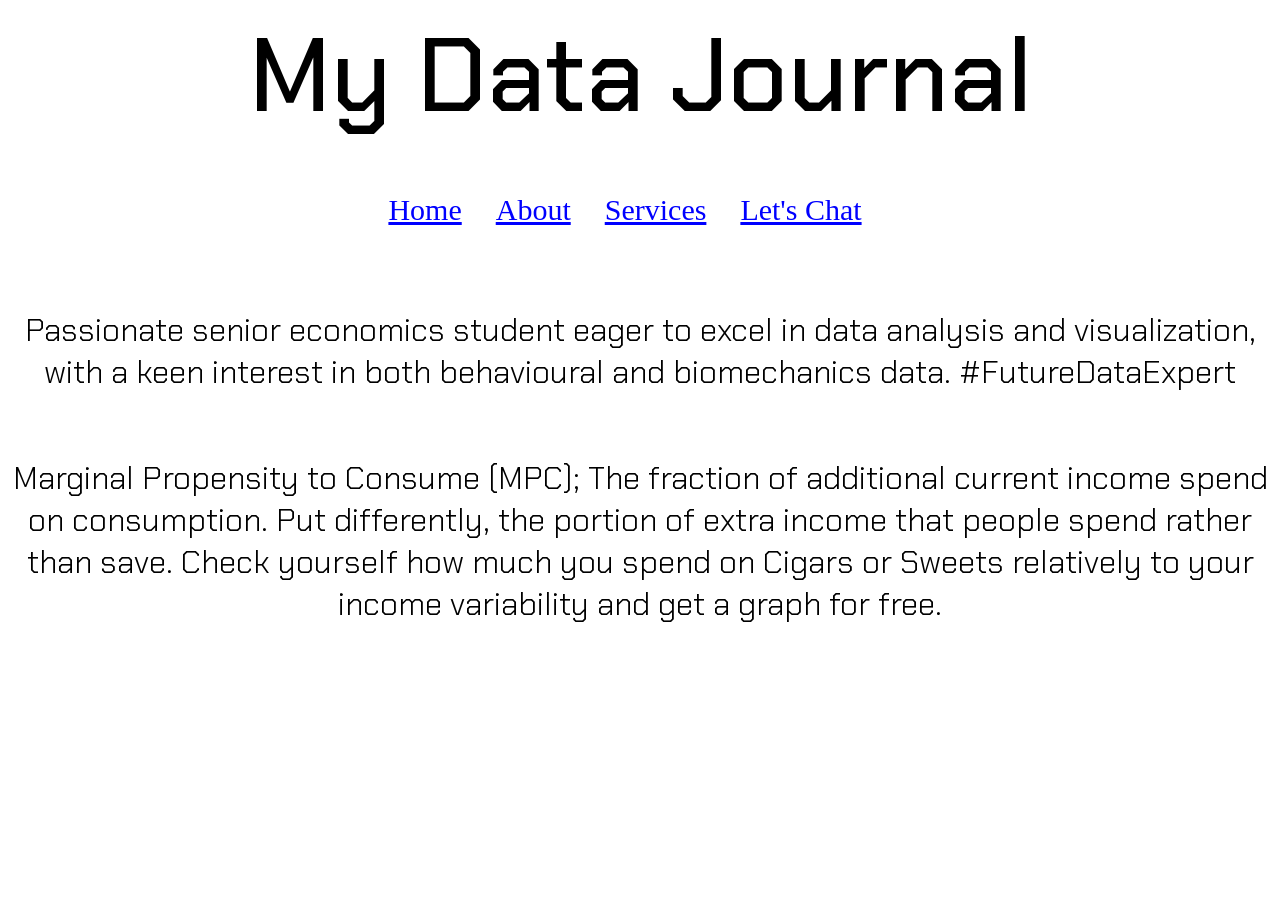
<file: index.html>
<!DOCTYPE html>
<html lang="en">
<head>
   
    <!-- Search Engine Optimization -->
    <meta charset="UTF-8">
    <meta name="viewport" content="width=device-width, initial-scale=1.0">
    <title>My Data Visualization Journal</title>
    <meta name="description" content="This website showcases my work in front-end development
    and the visualization of business and economic data. For business inquiries, please check
    the Services' section.">
    <meta name="keywords" content="Data Visualization, Python, R, Excel, Web Design, Freelance">
    <link rel="stylesheet" href="style.css">
    <link rel="canonical" href="https://www.rodrigosjournal.github.io/">
    <meta name="language" content="English">
    <meta name="author" content="Rodrigo Flores">
    <meta name="robots" content="index, follow">
    <link rel="icon" href="favicon.ico" type="image/x-icon">
    <link rel="stylesheet" href="https://fonts.googleapis.com/css2?family=Chakra+Petch:wght@300&display=swap"> 
</head>

 <body> 
<header>
    <h1>My Data  Journal</h1>
    <div>
        <nav>
            <ul>
                <li><a href="#">Home</a></li>
                <li><a href="#">About</a></li>
                <li><a href="#">Services</a></li>
                <li><a href="#">Let's Chat</a></li>
            </ul>
        </nav>
    </div>
 
</header>


 

<p> Passionate senior economics student eager to excel in data analysis and visualization, with a keen interest in both behavioural and biomechanics data. #FutureDataExpert </p>

<main>
  
<p>Marginal Propensity to Consume (MPC); The fraction of additional current income spend on consumption. Put differently, the portion of extra income that people spend rather than save. 
  Check yourself how much you spend on Cigars or Sweets relatively to your income variability and get a graph for free. </p>

</main>

  </body>
</html>
</file>
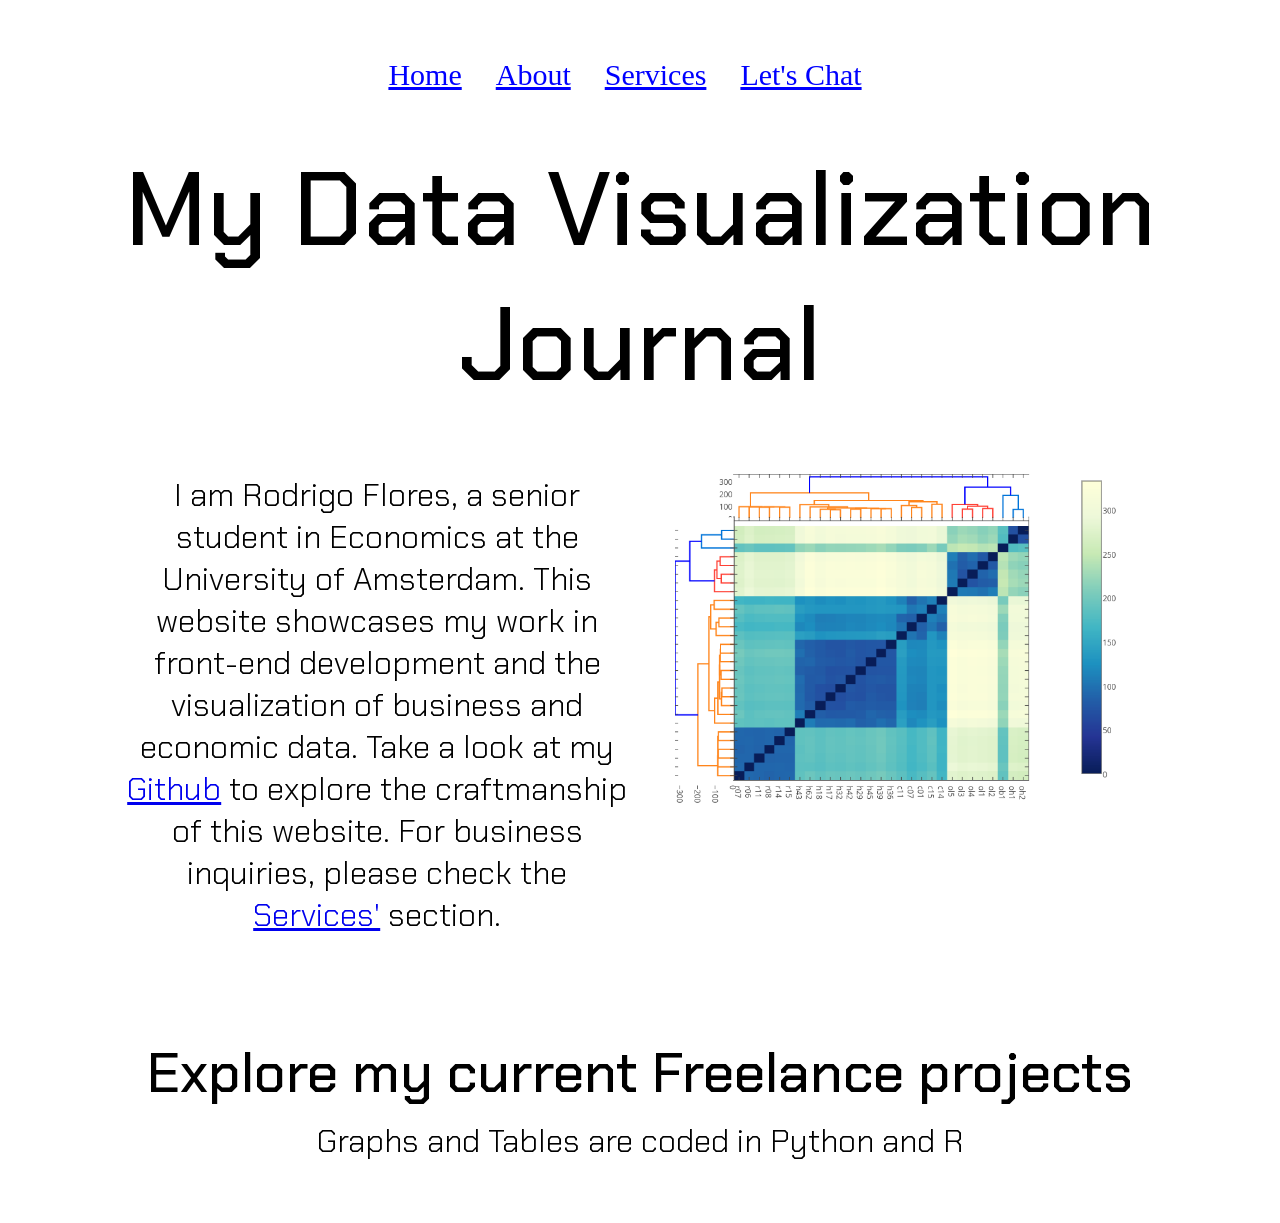
<file: helloworld.html>
<!DOCTYPE html>
<html lang="en">
<head>
   
    <!-- Search Engine Optimization -->
    <meta charset="UTF-8">
    <meta name="viewport" content="width=device-width, initial-scale=1.0">
    <title>My Data Visualization Journal</title>
    <meta name="description" content="This website showcases my work in front-end development 
    and the visualization of business and economic data. For business inquiries, please check 
    the Services' section.">
    <meta name="keywords" content="Data Visualization, Python, R, Excel, Web Design, Freelance">
    <link rel="stylesheet" href="style.css">
    <link rel="canonical" href="https://www.rodrigosjournal.github.io/">
    <meta name="language" content="English">
    <meta name="author" content="Rodrigo Flores">
    <meta name="robots" content="index, follow">
    <link rel="icon" href="favicon.ico" type="image/x-icon">
    <link rel="stylesheet" href="https://fonts.googleapis.com/css2?family=Chakra+Petch:wght@300&display=swap">
   

    <!-- Google Tag Manager -->
        <script>(function(w,d,s,l,i){w[l]=w[l]||[];w[l].push({'gtm.start':
         new Date().getTime(),event:'gtm.js'});var f=d.getElementsByTagName(s)[0],
         j=d.createElement(s),dl=l!='dataLayer'?'&l='+l:'';j.async=true;j.src=
        'https://www.googletagmanager.com/gtm.js?id='+i+dl;f.parentNode.insertBefore(j,f);
         })(window,document,'script','dataLayer','GTM-MD9MXXHC');</script>
     <!-- End Google Tag Manager -->

</head>



<body>

<!-- Google Tag Manager (noscript) -->
<noscript><iframe src="https://www.googletagmanager.com/ns.html?id=GTM-MD9MXXHC"
    height="0" width="0" style="display:none;visibility:hidden"></iframe></noscript>
    <!-- End Google Tag Manager (noscript) -->




<header>
    <div>
        <nav>
            <ul>
                <li><a href="#">Home</a></li>
                <li><a href="#">About</a></li>
                <li><a href="#">Services</a></li>
                <li><a href="#">Let's Chat</a></li>
            </ul>
        </nav>
        <h1>My Data Visualization Journal</h1>
    </div>
</header>

<main>
<div class="header-container">
    <div class="container1">
        <p>I am Rodrigo Flores, a senior student in Economics at the University of Amsterdam. This website showcases
            my work in front-end development and 
            the visualization of business and economic data. Take a look at my 
            <a href="https://github.com/anthonysjournal/anthonysjournal.github.io">Github</a>  
            to explore the craftmanship of this website. For business inquiries, please check the 
            <a href="https://github.com/anthonysjournal/anthonysjournal.github.io">Services'</a> section.
        </p>

      
        

      
    </div>
    <div class="container2">
        <img src="heatmap.png" alt="Data Science Graph">
    </div>
    


</div>


</main>

<div class="special-div">
    <h2> Explore my current Freelance projects</h2>
    <p> Graphs and Tables are coded in Python and R</p>

  
</div>





</body>
</html>
</file>
<file: style.css>
h1 {
    font-family: 'Chakra Petch', sans-serif;
    font-weight: 500;
    font-size: 6.5em;
    margin: 0; /* Remove default margin */
}

h2 {
    font-family: 'Chakra Petch', sans-serif;
    font-weight: 500;
    font-size: 3.5em;
}

p {
    font-family: 'Chakra Petch', sans-serif;
    font-weight: 300;
    font-size: 2em;
}

ul {
    list-style-type: none;
    margin: 0;
    padding: 50px;
}

li {
    
   margin-right: 30px;
   display: inline-block;

    /*list-style-type: none;
    margin: 2px;
    padding: 0;
    overflow: hidden;
    background-color: white;
    min-width: 16%;
    float: none;
    display: inline-block;
    border-radius: 0pt;*/
}

nav a {
    font-size: 30px;
    color: blue;
}

a:hover {
    color: orange;
}

body {
    display: flex;
    flex-direction: column;
    align-items: center;
    background-color: #ffffff;
    text-align: center;
}

header {
    background-color: #ffffff;
    padding: 0px;
    text-align: center;
}

.header-container {
    display: flex;
    flex-wrap: wrap;
    justify-content: center;
    align-items: flex-start;
    margin-top: 20px;
}

.container1, .container2 {
    flex: 1;
    max-width: 40%;
    padding: 10px;
}


.container2 img {
    max-width: 90%;
    height: auto;
}

        /* Style for a specific div with the class "special-div" */
.special-div {
    margin: 50px;
    padding: 0;
}


.special-div h2, .special-div p {
    margin: 8px; /* Adjusted to be even closer */
}

.special-div p {
    line-height: 1; /* Adjusted to make the text closer to the top */
    display: inline-block; /* Prevents extra space below the inline element */
}


@media screen and (max-width: 600px) {
    h1 {
        font-size: 50px;
    }
}
</file>
